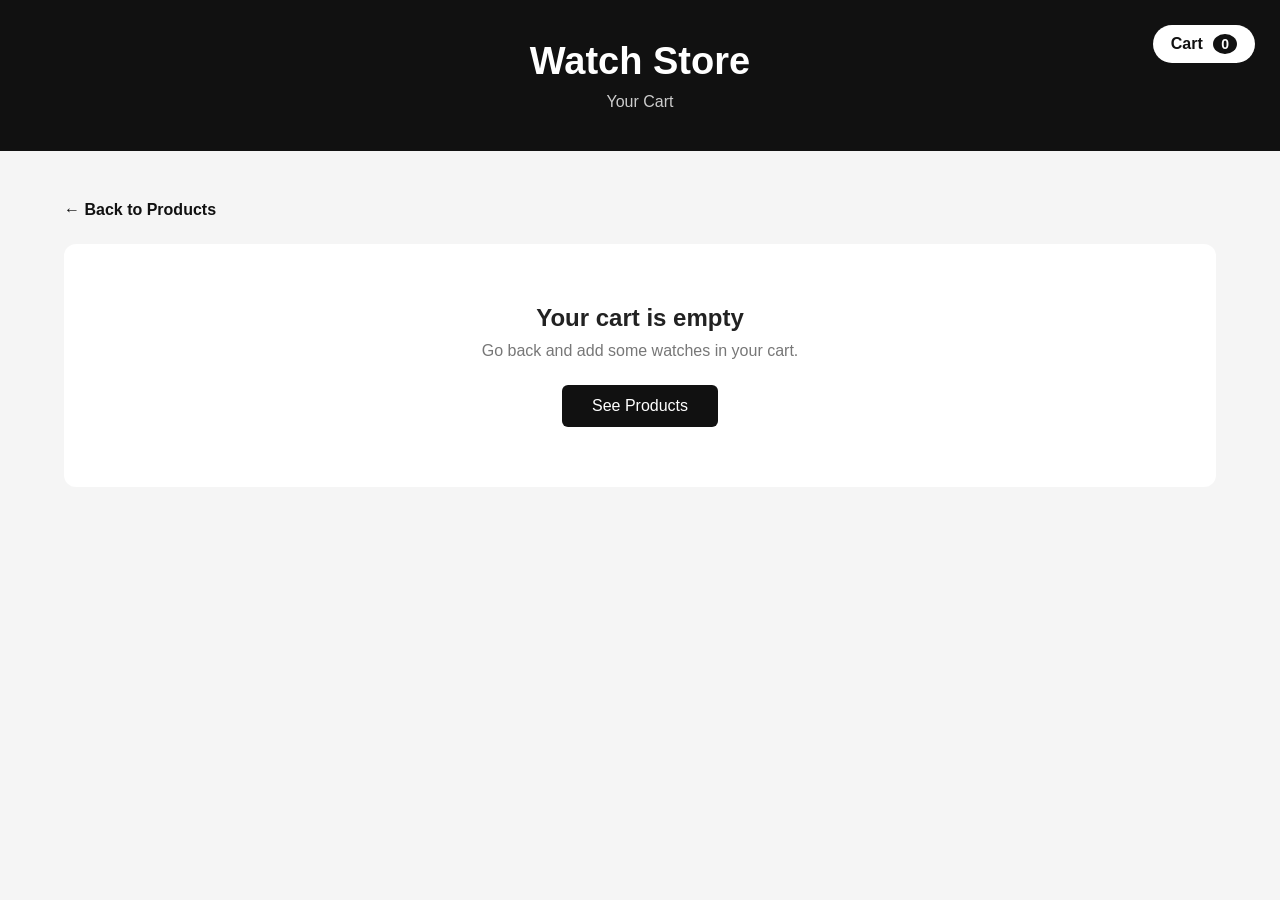
<file: cart.html>
<!doctype html>
<html lang="en">

<head>
    <meta charset="UTF-8" />
    <meta name="viewport" content="width=device-width, initial-scale=1.0" />
    <title>Watch Store - Cart</title>
    <link rel="stylesheet" href="style.css" />
</head>

<body>
    <header class="header">
        <h1>Watch Store</h1>
        <p>Your Cart</p>

        <a href="cart.html" class="cart-link">
            Cart
            <span class="cart-count">0</span>
        </a>
    </header>

    <main class="container">
        <a href="index.html" class="back-link"> ← Back to Products </a>

        <!-- Cart items will come here from localStorage -->
        <div class="cart-section"></div>
    </main>

    <script src="cart-page.js"></script>
</body>

</html>
</file>
<file: style.css>
* {
    margin: 0;
    padding: 0;
    box-sizing: border-box;
}

body {
    font-family: Arial, sans-serif;
    background: #f5f5f5;
    color: #222;
}


/* ================= HEADER ================= */

.header {
    text-align: center;
    background: #111;
    color: white;
    padding: 40px 20px;
}

.header h1 {
    font-size: 38px;
    margin-bottom: 10px;
}

.header p {
    color: #ccc;
}


/* ================= CART LINK IN HEADER ================= */

.header {
    position: relative;
}

.cart-link {
    position: absolute;
    top: 25px;
    right: 25px;

    background: white;
    color: #111;
    text-decoration: none;
    font-weight: bold;

    padding: 10px 18px;
    border-radius: 30px;
}

.cart-count {
    background: #111;
    color: white;

    border-radius: 50%;
    padding: 2px 8px;
    margin-left: 6px;
    font-size: 14px;
}


/* ================= CONTAINER ================= */

.container {
    width: 90%;
    max-width: 1200px;
    margin: 50px auto;
}


/* ================= PRODUCT LIST ================= */

.section-title {
    font-size: 30px;
    margin-bottom: 30px;
}

.products {
    display: grid;
    grid-template-columns: repeat(4, 1fr);
    gap: 25px;
}


/* ================= PRODUCT CARD ================= */

.product-card {
    background: white;
    border-radius: 12px;
    overflow: hidden;
    box-shadow: 0 5px 20px rgba(0, 0, 0, 0.08);
    transition: 0.3s;
}

.product-card:hover {
    transform: translateY(-5px);
}

.product-card img {
    width: 100%;
    display: block;
}

.product-info {
    padding: 20px;
}

.product-info h3 {
    font-size: 20px;
    margin-bottom: 10px;
}

.product-info p {
    color: #777;
    line-height: 1.5;
    margin-bottom: 15px;
}


/* ================= PRICE ================= */

.price-row {
    display: flex;
    align-items: center;
    gap: 12px;
    margin-bottom: 20px;
}

.price {
    font-size: 24px;
    font-weight: bold;
}

.old-price {
    color: #999;
    text-decoration: line-through;
}


/* ================= BUTTON ================= */

.btn {
    display: block;
    text-align: center;
    text-decoration: none;
    background: #111;
    color: white;
    padding: 12px;
    border-radius: 6px;
}

.btn:hover {
    background: #444;
}


/* ================= ADD TO CART BUTTON ================= */

.cart-btn {
    width: 100%;
    margin-top: 10px;
    padding: 12px;

    border: 2px solid #111;
    background: white;
    color: #111;

    font-size: 16px;
    border-radius: 6px;
    cursor: pointer;
}

.cart-btn:hover {
    background: #111;
    color: white;
}


/* ================= BACK LINK ================= */

.back-link {
    display: inline-block;
    color: #111;
    text-decoration: none;
    margin-bottom: 25px;
    font-weight: bold;
}

.back-link:hover {
    text-decoration: underline;
}


/* ================= DETAIL PAGE ================= */

.detail-page {
    background: white;
    padding: 40px;
    border-radius: 15px;

    display: grid;
    grid-template-columns: 1fr 1fr;
    gap: 50px;

    align-items: center;
}

.detail-image img {
    width: 100%;
    border-radius: 10px;
}


/* ================= DETAIL INFO ================= */

.category {
    color: #777;
    font-size: 14px;
}

.detail-info h2 {
    font-size: 40px;
    margin: 12px 0;
}

.rating {
    color: #f5a623;
    margin-bottom: 20px;
}

.rating span {
    color: #777;
    margin-left: 10px;
}

.detail-price {
    font-size: 35px;
    font-weight: bold;
    margin-bottom: 20px;
}

.detail-description {
    color: #666;
    line-height: 1.7;
    margin-bottom: 25px;
}


/* ================= FEATURES ================= */

.features {
    border-top: 1px solid #ddd;
    border-bottom: 1px solid #ddd;
    padding: 20px 0;
    margin-bottom: 25px;
}

.features p {
    margin: 10px 0;
}


/* ================= BUY BUTTON ================= */

.buy-btn {
    width: 100%;
    padding: 15px;

    border: none;
    background: #111;
    color: white;

    font-size: 18px;
    border-radius: 6px;

    cursor: pointer;
}

.buy-btn:hover {
    background: #444;
}


/* ================= CART PAGE ================= */

.cart-item {
    background: white;
    border-radius: 12px;
    padding: 15px;
    margin-bottom: 15px;

    display: grid;
    grid-template-columns: 90px 1fr auto auto auto;
    gap: 20px;
    align-items: center;

    box-shadow: 0 5px 20px rgba(0, 0, 0, 0.08);
}

.cart-item img {
    width: 90px;
    height: 90px;
    object-fit: cover;
    border-radius: 8px;
}

.cart-item-info h3 {
    font-size: 18px;
    margin-bottom: 6px;
}

.cart-item-info .price {
    font-size: 16px;
    color: #777;
}

.cart-item-total {
    font-size: 20px;
    font-weight: bold;
    min-width: 80px;
    text-align: right;
}


/* ================= QUANTITY BOX ================= */

.qty-box {
    display: flex;
    align-items: center;
    gap: 12px;
}

.qty-box button {
    width: 32px;
    height: 32px;

    border: 1px solid #ccc;
    background: white;

    font-size: 18px;
    border-radius: 6px;
    cursor: pointer;
}

.qty-box button:hover {
    background: #eee;
}

.qty-box span {
    min-width: 20px;
    text-align: center;
    font-weight: bold;
}


/* ================= REMOVE BUTTON ================= */

.remove-btn {
    border: none;
    background: #ffe5e5;
    color: #c62828;

    padding: 10px 16px;
    border-radius: 6px;
    cursor: pointer;
}

.remove-btn:hover {
    background: #ffcdd2;
}


/* ================= CART SUMMARY ================= */

.cart-summary {
    background: white;
    border-radius: 12px;
    padding: 25px;
    margin-top: 25px;

    box-shadow: 0 5px 20px rgba(0, 0, 0, 0.08);
}

.cart-summary p {
    margin-bottom: 10px;
}

.cart-total {
    font-size: 26px;
    font-weight: bold;
    margin-bottom: 20px;
}


/* ================= EMPTY CART ================= */

.empty-cart {
    background: white;
    border-radius: 12px;
    padding: 60px 20px;
    text-align: center;
}

.empty-cart h2 {
    margin-bottom: 10px;
}

.empty-cart p {
    color: #777;
    margin-bottom: 25px;
}

.empty-cart .btn {
    display: inline-block;
    padding: 12px 30px;
}



/* ================= RESPONSIVE ================= */

@media (max-width: 900px) {

    .products {
        grid-template-columns: repeat(2, 1fr);
    }

    .detail-page {
        grid-template-columns: 1fr;
    }
}


@media (max-width: 550px) {

    .products {
        grid-template-columns: 1fr;
    }

    .container {
        width: 94%;
    }

    .detail-page {
        padding: 20px;
    }

    .cart-item {
        grid-template-columns: 70px 1fr;
        row-gap: 12px;
    }

    .cart-item img {
        width: 70px;
        height: 70px;
    }

    .cart-item-total {
        text-align: left;
    }

    .detail-info h2 {
        font-size: 30px;
    }
}
</file>
